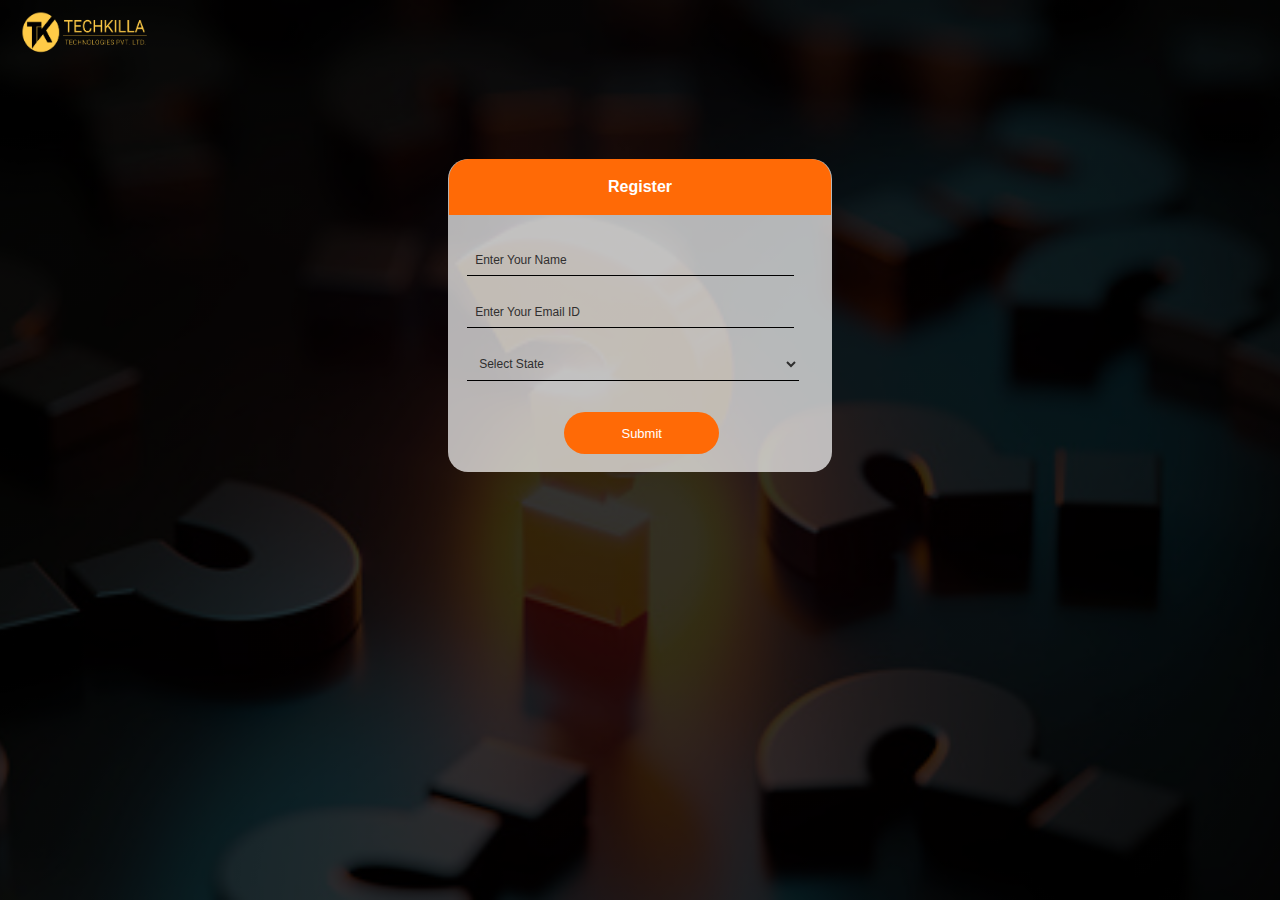
<file: index.html>
<!DOCTYPE html>
<html lang="en">
<head>
    <meta charset="UTF-8">
    <meta http-equiv="X-UA-Compatible" content="IE=edge">
    <meta name="viewport" content="width=device-width, initial-scale=1.0">
    <title>Quiz App</title>
    <link rel="icon" href="images/logo.png" type="image/x-icon">
    <link rel="stylesheet" href="style.css">
</head>

<body>
    <div class="full-page">
        <img src="images/logo1.png" alt="Logo" class="logo1">
        <div class="form-box">
            <header>
                <h1>Register</h1>
            </header>
            <form class="fields">
                <input type="text" class="input" placeholder="Enter Your Name" required>
                <input type="text" class="input" placeholder="Enter Your Email ID" required>
                <select class="menu" id="State" required>
                    <option value="Select State">Select State</option>
                    <option value="Andhra Pradesh">Andhra Pradesh</option>
                    <option value="Andaman and Nicobar Islands">Andaman and Nicobar Islands</option>
                    <option value="Arunachal Pradesh">Arunachal Pradesh</option>
                    <option value="Assam">Assam</option>
                    <option value="Bihar">Bihar</option>
                    <option value="Chandigarh">Chandigarh</option>
                    <option value="Chhattisgarh">Chhattisgarh</option>
                    <option value="Dadar and Nagar Haveli">Dadar and Nagar Haveli</option>
                    <option value="Daman and Diu">Daman and Diu</option>
                    <option value="Delhi">Delhi</option>
                    <option value="Lakshadweep">Lakshadweep</option>
                    <option value="Puducherry">Puducherry</option>
                    <option value="Goa">Goa</option>
                    <option value="Gujarat">Gujarat</option>
                    <option value="Haryana">Haryana</option>
                    <option value="Himachal Pradesh">Himachal Pradesh</option>
                    <option value="Jammu and Kashmir">Jammu and Kashmir</option>
                    <option value="Jharkhand">Jharkhand</option>
                    <option value="Karnataka">Karnataka</option>
                    <option value="Kerala">Kerala</option>
                    <option value="Madhya Pradesh">Madhya Pradesh</option>
                    <option value="Maharashtra">Maharashtra</option>
                    <option value="Manipur">Manipur</option>
                    <option value="Meghalaya">Meghalaya</option>
                    <option value="Mizoram">Mizoram</option>
                    <option value="Nagaland">Nagaland</option>
                    <option value="Odisha">Odisha</option>
                    <option value="Punjab">Punjab</option>
                    <option value="Rajasthan">Rajasthan</option>
                    <option value="Sikkim">Sikkim</option>
                    <option value="Tamil Nadu">Tamil Nadu</option>
                    <option value="Telangana">Telangana</option>
                    <option value="Tripura">Tripura</option>
                    <option value="Uttar Pradesh">Uttar Pradesh</option>
                    <option value="Uttarakhand">Uttarakhand</option>
                    <option value="West Bengal">West Bengal</option>
                </select>
                <a href="rules.html"><button type="button" class="submit-btn">Submit</button></a>
            </form>
        </div>
    </div>
</body>

</html>
</file>
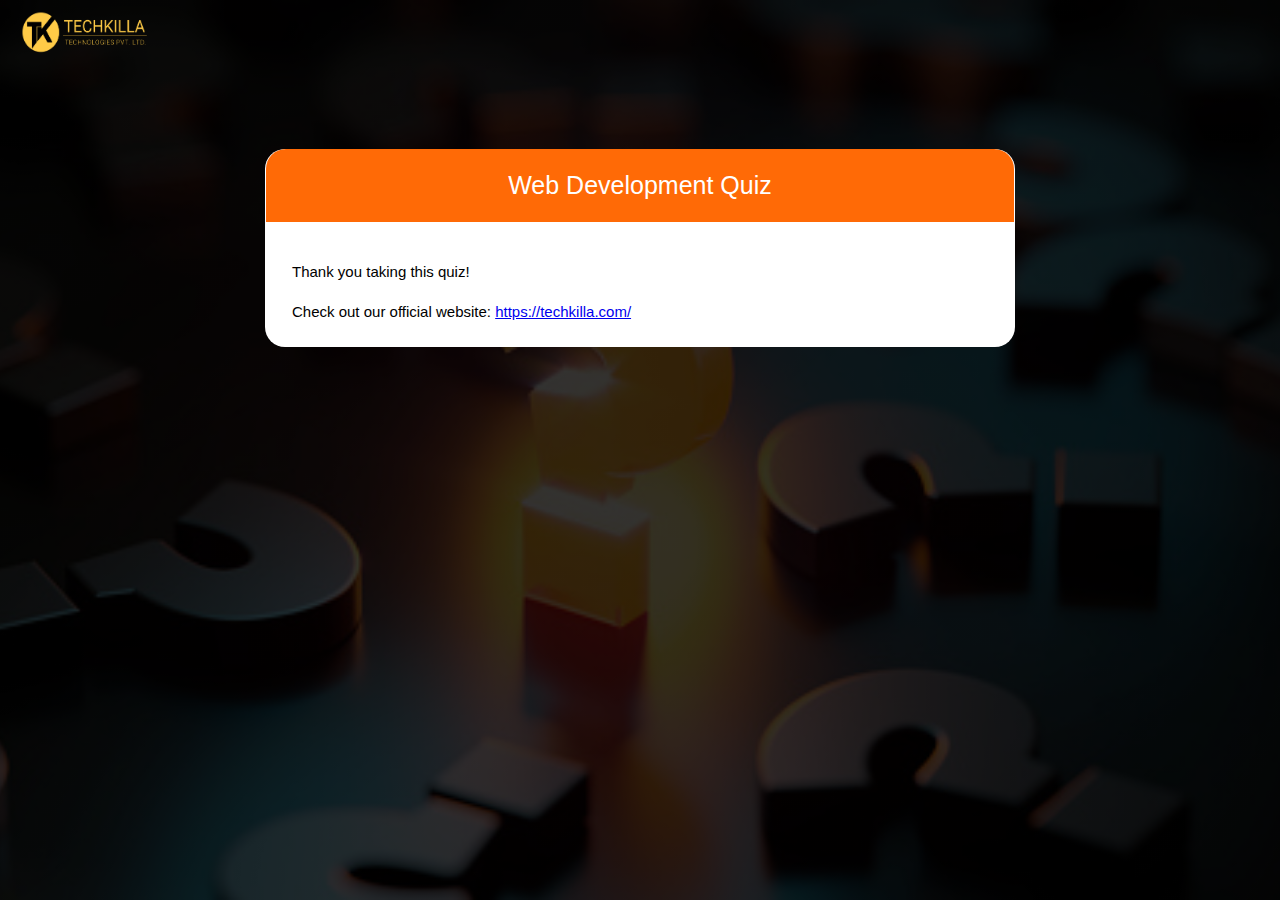
<file: last_page.html>
<!DOCTYPE html>
<html lang="en">

<head>
    <meta charset="UTF-8">
    <meta http-equiv="X-UA-Compatible" content="IE=edge">
    <meta name="viewport" content="width=device-width, initial-scale=1.0">
    <title>Quiz App</title>
    <link rel="icon" href="images/logo.png" type="image/x-icon">
    <link rel="stylesheet" href="quiz.css">
</head>

<body>
    <div class="full-page">
        <img src="images/logo1.png" alt="Logo" class="logo1">
        <div class="thank-you">
            <header>Web Development Quiz</header>
            <section>
            <p>Thank you taking this quiz!</p>
            <br>
            <p>Check out our official website: <a href="https://techkilla.com/" target="blank">https://techkilla.com/</a></p>
            </section>
        </div>
    </div>
</body>
</file>
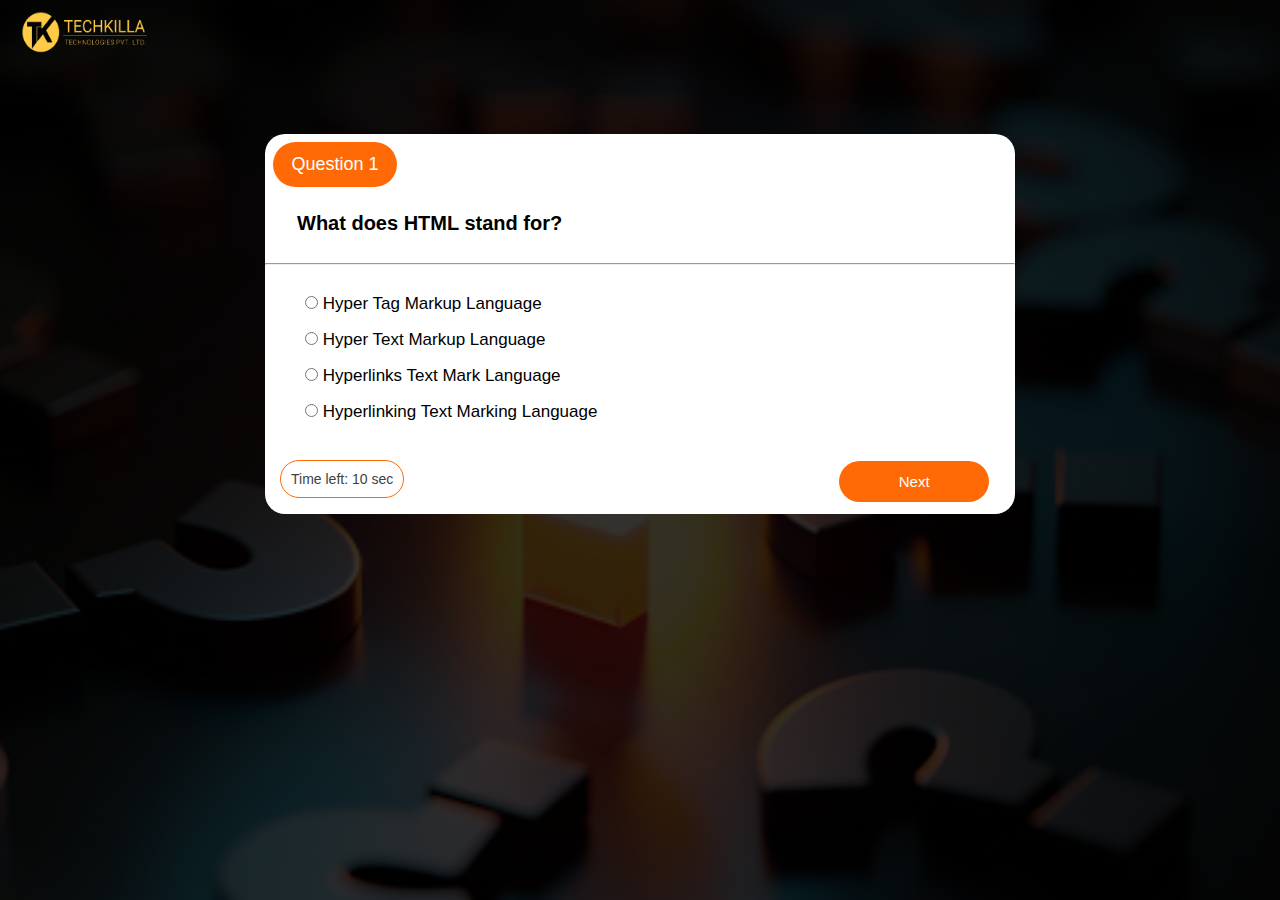
<file: question1.html>
<!DOCTYPE html>
<html lang="en">
<head>
    <meta charset="UTF-8">
    <meta http-equiv="X-UA-Compatible" content="IE=edge">
    <meta name="viewport" content="width=device-width, initial-scale=1.0">
    <title>Quiz App</title>
    <link rel="icon" href="images/logo.png" type="image/x-icon">
    <link rel="stylesheet" href="quiz.css">
</head>
<body>
    <div class="full-page">
        <img src="images/logo1.png" alt="Logo" class="logo1">
        <div class="quiz-form">
            <div class="ques-no">Question 1</div>
            <p class="question">What does HTML stand for?</p>
            <hr>
            <form class="options">
                <input type="radio" class="wrong" name="options" id="option1" value="Option 1">
                <label for="option1">Hyper Tag Markup Language</label><br><br>
                <input type="radio" class="correct" name="options" id="option2" value="Option 2">
                <label for="option2">Hyper Text Markup Language</label><br><br>
                <input type="radio" class="wrong" name="options" id="option3" value="Option 3">
                <label for="option3">Hyperlinks Text Mark Language</label><br><br>
                <input type="radio" class="wrong" name="options" id="option4" value="Option 4">
                <label for="option4">Hyperlinking Text Marking Language</label>
                
            </form>
            <a href="question2.html"><button type="button" class="submit-btn">Next</button></a>
            <p class="timer">Time left: <span id="time">10 </span> sec</p>
            
        </div>
    </div>
</body>
<script>
    function startTimer(duration, display) {
            var timer = duration, seconds;
            setInterval(function () {
                seconds = parseInt(timer % 60, 10);
                seconds = seconds < 10 ? "0" + seconds : seconds;

                display.textContent = seconds;

                if (--timer < 0) {
                    timer = window.location.href = "question2.html";
                }
            }, 1000);
        }

        window.onload = function () {
            var Time = 9,
                display = document.querySelector('#time');
            startTimer(Time, display);
        };
</script>
</html>
</file>
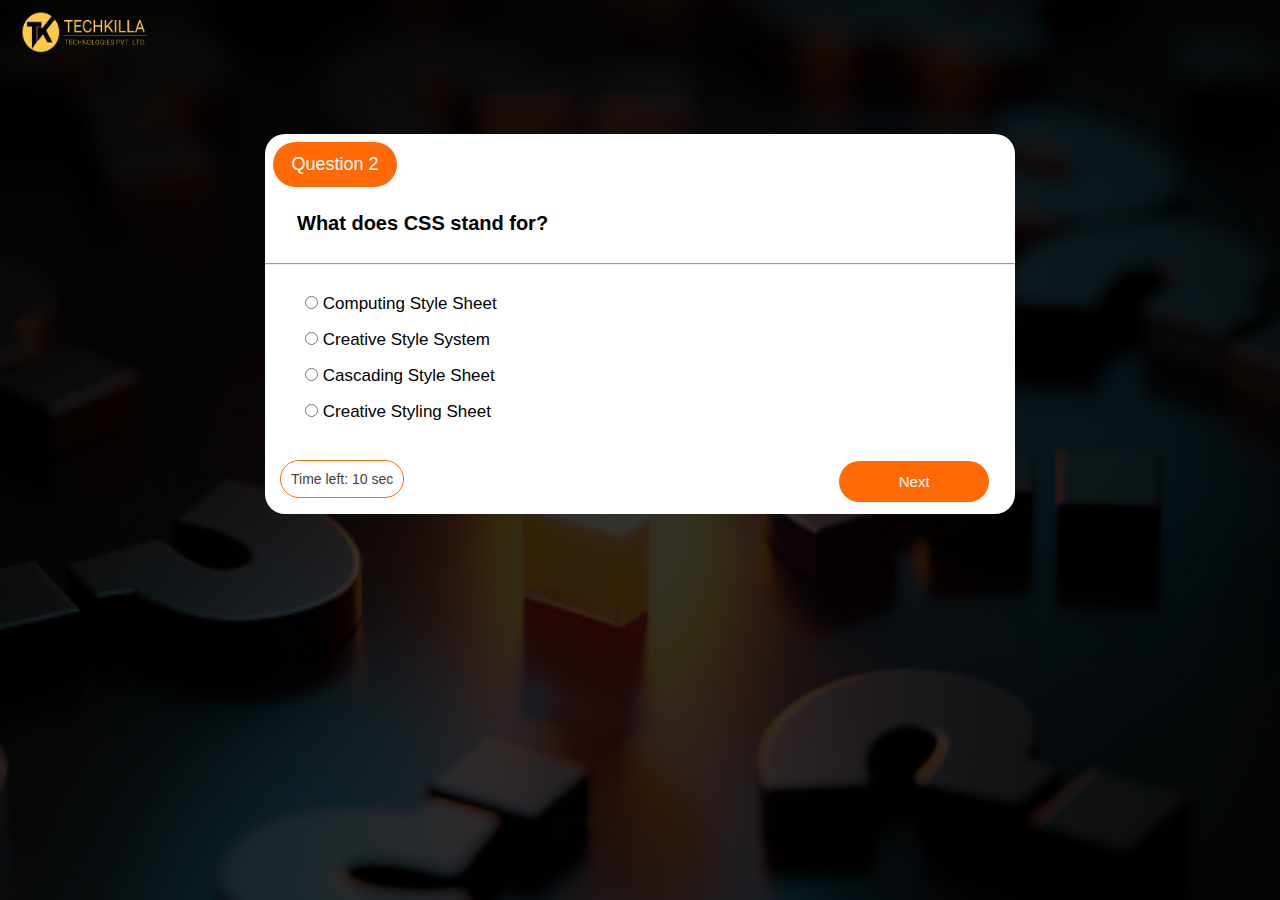
<file: question2.html>
<!DOCTYPE html>
<html lang="en">

<head>
    <meta charset="UTF-8">
    <meta http-equiv="X-UA-Compatible" content="IE=edge">
    <meta name="viewport" content="width=device-width, initial-scale=1.0">
    <title>Quiz App</title>
    <link rel="icon" href="images/logo.png" type="image/x-icon">
    <link rel="stylesheet" href="quiz.css">
</head>

<body>
    <div class="full-page">
        <img src="images/logo1.png" alt="Logo" class="logo1">
        <div class="quiz-form">
            <div class="ques-no">Question 2</div>
            <p class="question">What does CSS stand for?</p>
            <hr>
            <form class="options">
                <input type="radio" class="wrong" name="options" id="option1" value="Option 1">
                <label for="option1">Computing Style Sheet</label><br><br>
                <input type="radio" class="wrong" name="options" id="option2" value="Option 2">
                <label for="option2">Creative Style System</label><br><br>
                <input type="radio" class="correct" name="options" id="option3" value="Option 3">
                <label for="option3">Cascading Style Sheet</label><br><br>
                <input type="radio" class="wrong" name="options" id="option4" value="Option 4">
                <label for="option4">Creative Styling Sheet</label>
                
            </form>
            <a href="question3.html"><button type="button" class="submit-btn">Next</button></a>
            <p class="timer">Time left: <span id="time">10 </span> sec</p>
        </div>
    </div>
</body>
<script>
    function startTimer(duration, display) {
        var timer = duration, seconds;
        setInterval(function () {
            seconds = parseInt(timer % 60, 10);
            seconds = seconds < 10 ? "0" + seconds : seconds;

            display.textContent = seconds;

            if (--timer < 0) {
                timer = window.location.href = "question3.html";
            }
        }, 1000);
    }

    window.onload = function () {
        var Time = 9,
            display = document.querySelector('#time');
        startTimer(Time, display);
    };
</script>
</html>
</file>
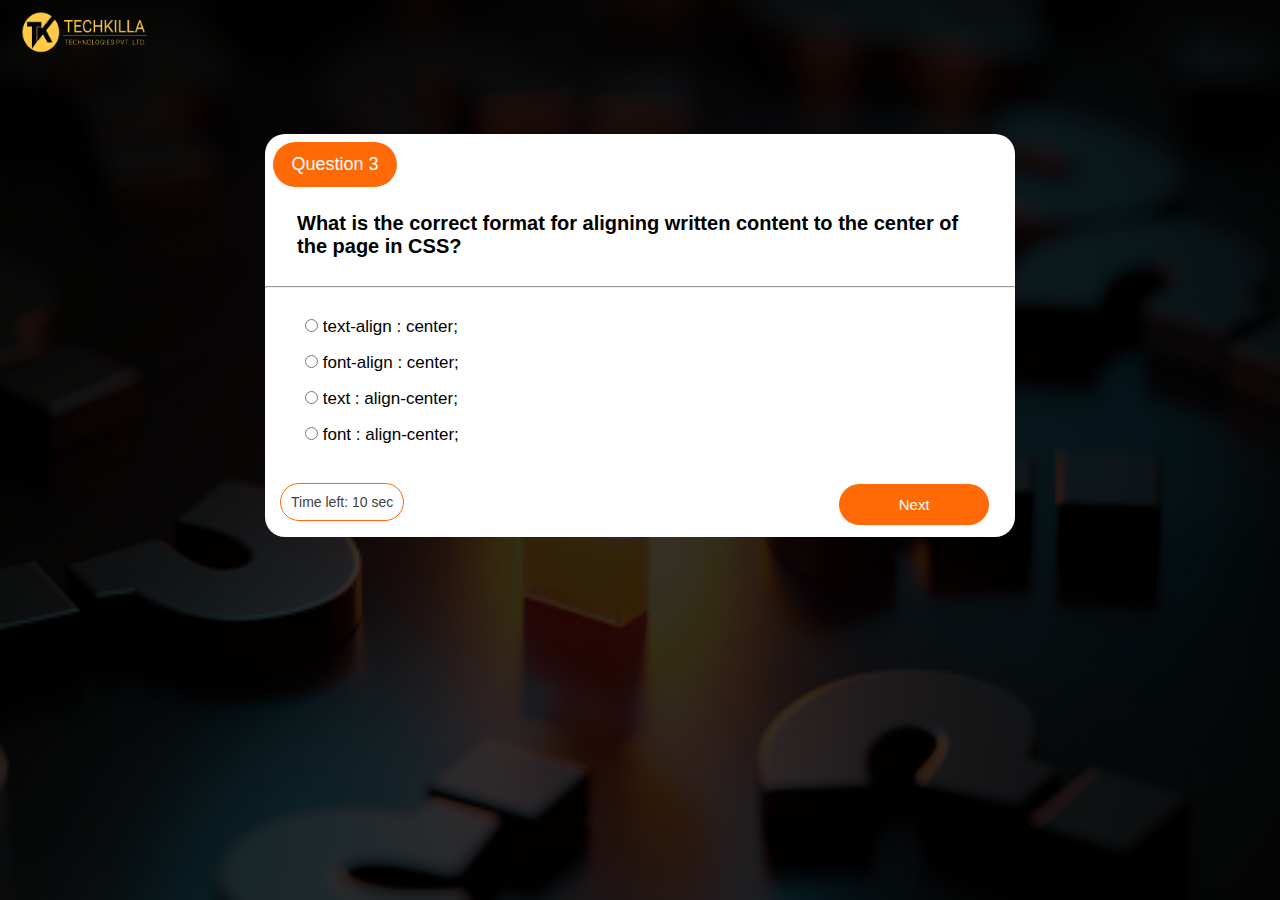
<file: question3.html>
<!DOCTYPE html>
<html lang="en">

<head>
    <meta charset="UTF-8">
    <meta http-equiv="X-UA-Compatible" content="IE=edge">
    <meta name="viewport" content="width=device-width, initial-scale=1.0">
    <title>Quiz App</title>
    <link rel="icon" href="images/logo.png" type="image/x-icon">
    <link rel="stylesheet" href="quiz.css">
</head>

<body>
    <div class="full-page">
        <img src="images/logo1.png" alt="Logo" class="logo1">
        <div class="quiz-form">
            <div class="ques-no">Question 3</div>
            <p class="question">What is the correct format for aligning written content to the center of the page in CSS?</p>
            <hr>
            <form class="options">
                <input type="radio" class="correct" name="options" id="option1" value="Option 1">
                <label for="option1"> text-align : center;</label><br><br>
                <input type="radio" class="wrong" name="options" id="option2" value="Option 2">
                <label for="option2"> font-align : center;</label><br><br>
                <input type="radio" class="wrong" name="options" id="option3" value="Option 3">
                <label for="option3"> text : align-center;</label><br><br>
                <input type="radio" class="wrong" name="options" id="option4" value="Option 4">
                <label for="option4"> font : align-center;</label>
                
            </form>
            <a href="question4.html"><button type="button" class="submit-btn">Next</button></a>
            <p class="timer">Time left: <span id="time">10 </span> sec</p>
        </div>
    </div>
</body>
<script>
    function startTimer(duration, display) {
        var timer = duration, seconds;
        setInterval(function () {
            seconds = parseInt(timer % 60, 10);
            seconds = seconds < 10 ? "0" + seconds : seconds;

            display.textContent = seconds;

            if (--timer < 0) {
                timer = window.location.href = "question4.html";
            }
        }, 1000);
    }

    window.onload = function () {
        var Time = 9,
            display = document.querySelector('#time');
        startTimer(Time, display);
    };
</script>
</html>
</file>
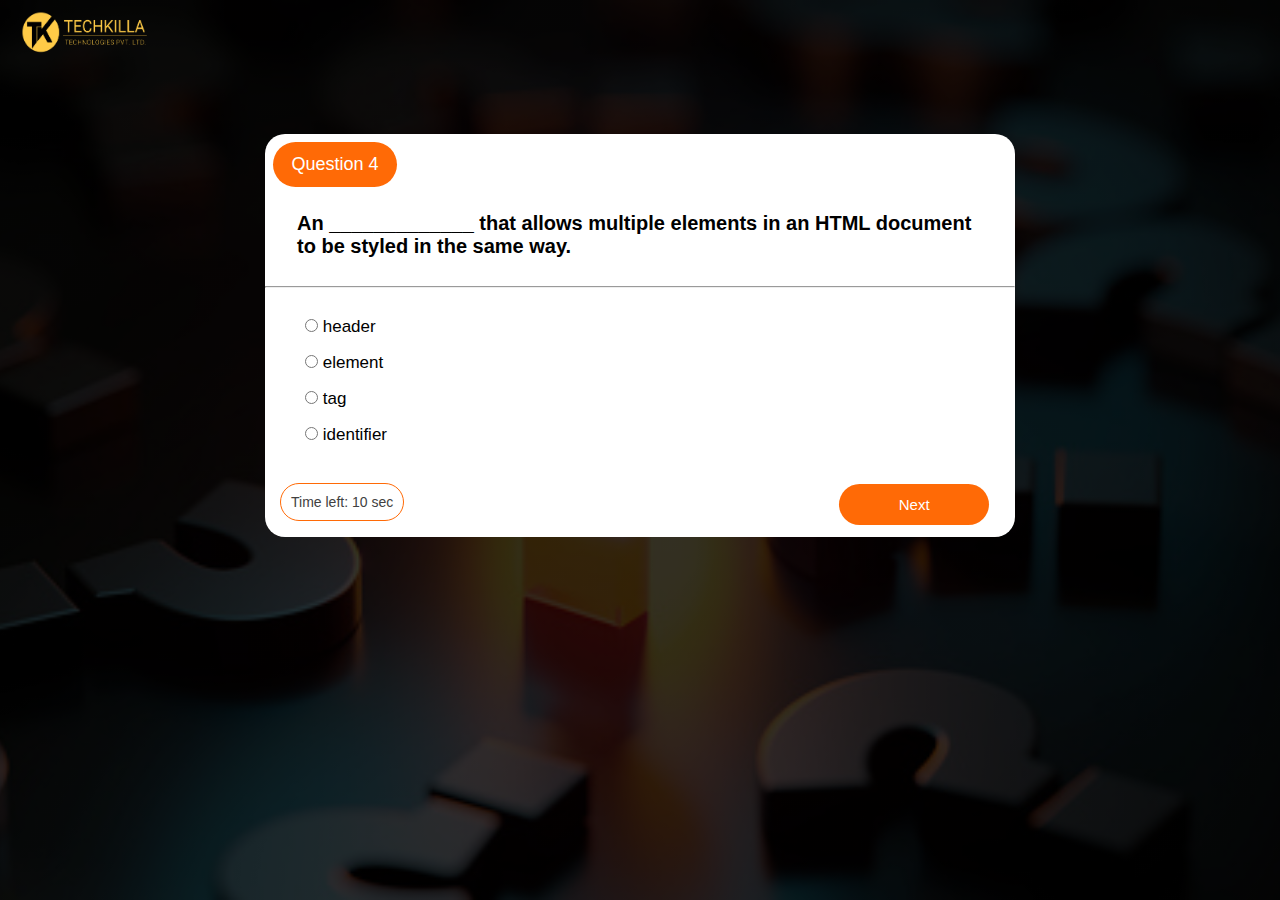
<file: question4.html>
<!DOCTYPE html>
<html lang="en">

<head>
    <meta charset="UTF-8">
    <meta http-equiv="X-UA-Compatible" content="IE=edge">
    <meta name="viewport" content="width=device-width, initial-scale=1.0">
    <title>Quiz App</title>
    <link rel="icon" href="images/logo.png" type="image/x-icon">
    <link rel="stylesheet" href="quiz.css">
</head>

<body>
    <div class="full-page">
        <img src="images/logo1.png" alt="Logo" class="logo1">
        <div class="quiz-form">
            <div class="ques-no">Question 4</div>
            <p class="question">An _____________ that allows multiple elements in an HTML document to be styled in the same way.</p>
            <hr>
            <form class="options">
                <input type="radio" class="wrong" name="options" id="option1" value="Option 1">
                <label for="option1">header</label><br><br>
                <input type="radio" class="wrong" name="options" id="option2" value="Option 2">
                <label for="option2">element</label><br><br>
                <input type="radio" class="wrong" name="options" id="option3" value="Option 3">
                <label for="option3">tag</label><br><br>
                <input type="radio" class="correct" name="options" id="option4" value="Option 4">
                <label for="option4">identifier</label>
                
            </form>
            <a href="question5.html"><button type="button" class="submit-btn">Next</button></a>
            <p class="timer">Time left: <span id="time">10 </span> sec</p>
        </div>
    </div>
</body>
<script>
    function startTimer(duration, display) {
        var timer = duration, seconds;
        setInterval(function () {
            seconds = parseInt(timer % 60, 10);
            seconds = seconds < 10 ? "0" + seconds : seconds;

            display.textContent = seconds;

            if (--timer < 0) {
                timer = window.location.href = "question5.html";
            }
        }, 1000);
    }

    window.onload = function () {
        var Time = 9,
            display = document.querySelector('#time');
        startTimer(Time, display);
    };
</script>
</html>
</file>
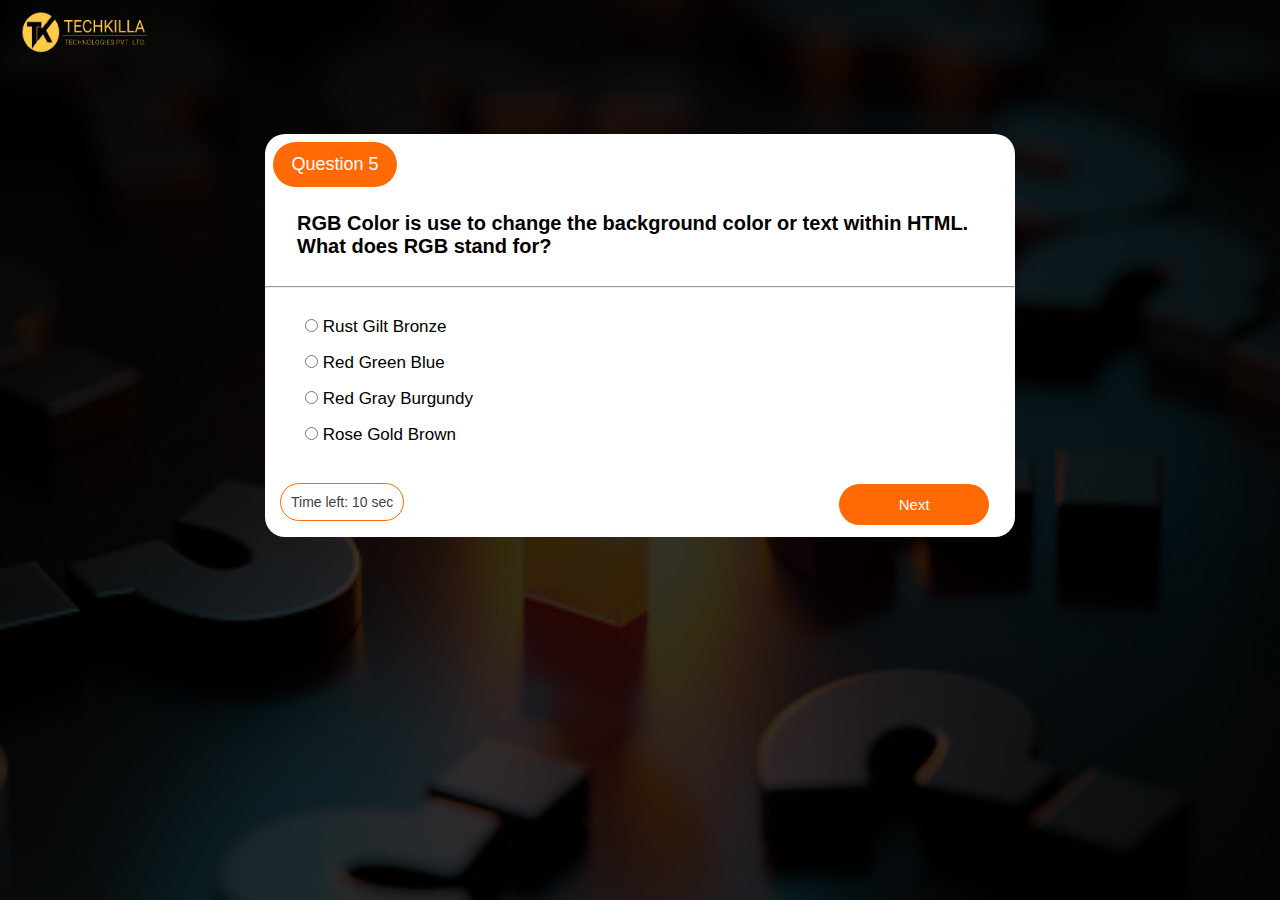
<file: question5.html>
<!DOCTYPE html>
<html lang="en">

<head>
    <meta charset="UTF-8">
    <meta http-equiv="X-UA-Compatible" content="IE=edge">
    <meta name="viewport" content="width=device-width, initial-scale=1.0">
    <title>Quiz App</title>
    <link rel="icon" href="images/logo.png" type="image/x-icon">
    <link rel="stylesheet" href="quiz.css">
</head>

<body>
    <div class="full-page">
        <img src="images/logo1.png" alt="Logo" class="logo1">
        <div class="quiz-form">
            <div class="ques-no">Question 5</div>
            <p class="question">RGB Color is use to change the background color or text within HTML. What does RGB stand for?</p>
            <hr>
            <form class="options">
                <input type="radio" class="wrong" name="options" id="option1" value="Option 1">
                <label for="option1">Rust Gilt Bronze</label><br><br>
                <input type="radio" class="correct" name="options" id="option2" value="Option 2">
                <label for="option2">Red Green Blue</label><br><br>
                <input type="radio" class="wrong" name="options" id="option3" value="Option 3">
                <label for="option3">Red Gray Burgundy</label><br><br>
                <input type="radio" class="wrong" name="options" id="option4" value="Option 4">
                <label for="option4">Rose Gold Brown</label>
                
            </form>
            <a href="last_page.html"><button type="button" class="submit-btn">Next</button></a>
            <p class="timer">Time left: <span id="time">10 </span> sec</p>
        </div>
    </div>
</body>
<script>
    function startTimer(duration, display) {
        var timer = duration, seconds;
        setInterval(function () {
            seconds = parseInt(timer % 60, 10);
            seconds = seconds < 10 ? "0" + seconds : seconds;

            display.textContent = seconds;

            if (--timer < 0) {
                timer = window.location.href = "last_page.html";
            }
        }, 1000);
    }

    window.onload = function () {
        var Time = 9,
            display = document.querySelector('#time');
        startTimer(Time, display);
    };
</script>
</html>
</file>
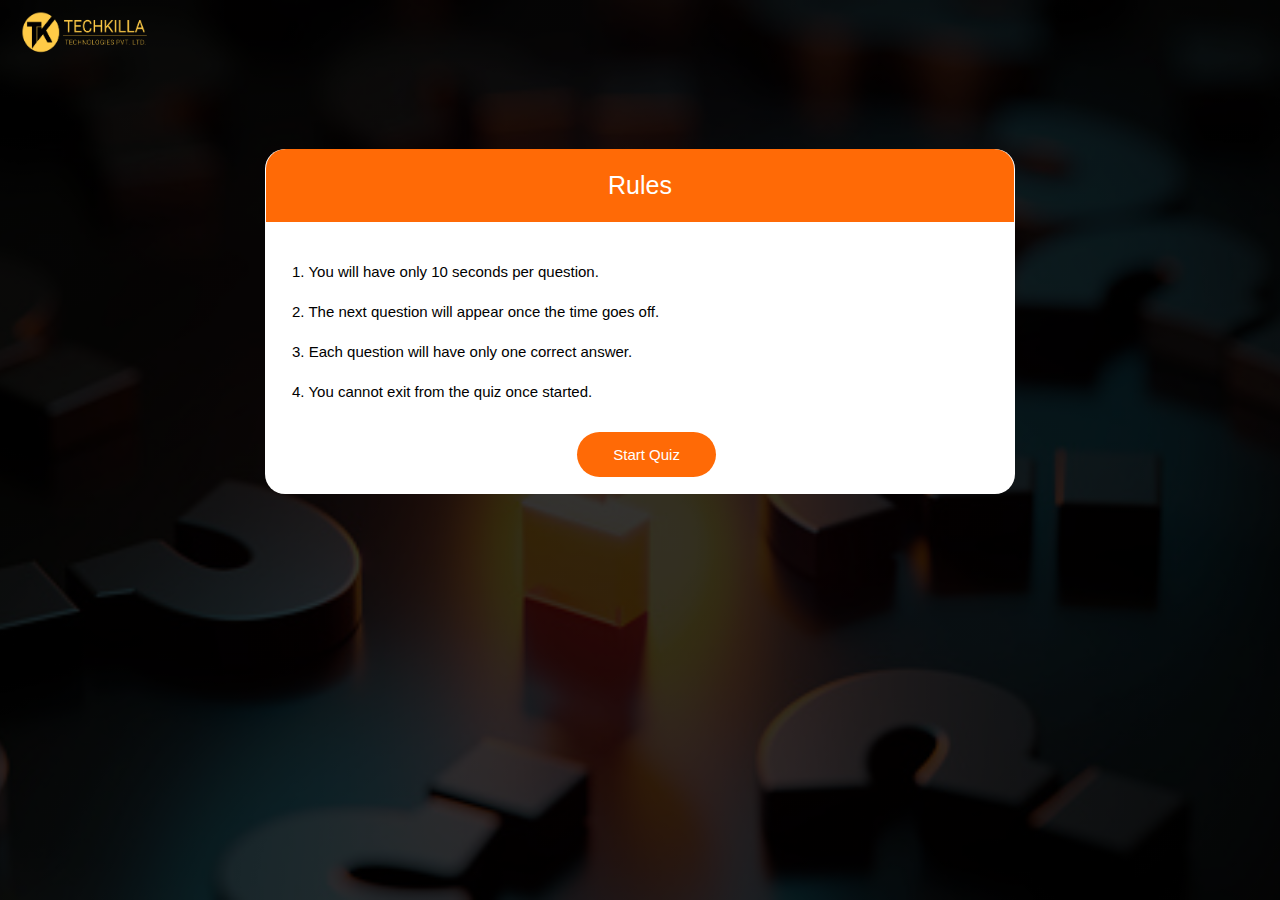
<file: rules.html>
<!DOCTYPE html>
<html lang="en">

<head>
    <meta charset="UTF-8">
    <meta http-equiv="X-UA-Compatible" content="IE=edge">
    <meta name="viewport" content="width=device-width, initial-scale=1.0">
    <title>Quiz App</title>
    <link rel="icon" href="images/logo.png" type="image/x-icon">
    <link rel="stylesheet" href="quiz.css">
</head>

<body>
    <div class="full-page">
        <img src="images/logo1.png" alt="Logo" class="logo1">
        <div class="thank-you rules">
            <header>Rules</header>
            <section>
                <p>1. You will have only 10 seconds per question.</p>
                <br>
                <p>2. The next question will appear once the time goes off.</p>
                <br>
                <p>3. Each question will have only one correct answer.</p>
                <br>
                <p>4. You cannot exit from the quiz once started.</p>
                <br>
                <a href="question1.html"><button type="button" class="submit-btn start">Start Quiz</button></a>
            </section>
            
        </div>
    </div>
</body>
</file>
<file: style.css>
* {
	margin: 0;
	padding: 0;
	font-family: sans-serif;
}

.full-page {
	height: 100%;
	width: 100%;
	background-image: linear-gradient(rgba(0, 0, 0, 0.8), rgba(0, 0, 0, 0.8)),
		url('images/image.jpg');
	background-position: center;
	background-size: cover;
	position: absolute;
}

.app-logo {
	width: 20px;
}

.logo1 {
	width: 110px;
	height: 30px;
	margin: 10px 5px;
}

.form-box {
	width: 70%;
	position: relative;
	margin: 130px auto;
	background: rgb(255, 255, 255, 0.7);
	border-radius: 20px;
	/* padding-bottom: 2%; */
}

header {
	font-size: 8px;
	padding: 5%;
	margin: 1px;
	border-radius: 20px 20px 0 0;
	/* margin: 5% 30%; */
	background: #ff6a06;
	text-align: center;
	color: white;
	/* border-radius: 70px; */
}

.fields {
	width: 90%;
	margin-top: 5%;
	margin-left: 5%;
}

.input {
	cursor: pointer;
	font-size: 12px;
	width: 90%;
	padding: 8px;
	margin: 3% 0;
	border-top: 0;
	border-left: 0;
	border-right: 0;
	border-bottom: 1px solid black;
	outline: none;
	background: transparent;
}

::placeholder {
	color: rgb(48, 47, 47);
}

.menu {
	display: inline-block;
	box-sizing: border-box;
	font-size: 12px;
	width: 96%;
	padding: 8px;
	margin: 3% 0;
	border-top: 0;
	border-left: 0;
	border-right: 0;
	border-bottom: 1px solid black;
	outline: none;
	background: transparent;
	color: rgb(46, 46, 46);
	cursor: pointer;
}

.submit-btn {
	font-size: 13px;
	padding: 4%;
	margin: 5% 28%;
	margin-top: 20px;
	width: 45%;
	background: #ff6a06;
	text-align: center;
	color: white;
	border-radius: 70px;
	outline: none;
	border: 0;
}

.submit-btn:hover {
	background: #f34c0a;
}

@media screen and (min-width: 540px) {
	.form-box {
		width: 55%;
		margin: 90px auto;
	}
	.logo1 {
		width: 150px;
		height: 45px;
		margin: 10px;
	}
}

@media screen and (min-width: 650px) {
	.form-box {
		width: 45%;
	}
}

@media screen and (min-width: 760px) {
	.form-box {
		width: 40%;
	}
}

@media screen and (min-width: 900px) {
	.form-box {
		width: 35%;
	}
}

@media screen and (min-width: 1100px) {
	.form-box {
		width: 30%;
	}
}

@media screen and (min-width: 1300px) {
	.form-box {
		width: 28%;
	}
}
</file>
<file: quiz.css>
* {
	margin: 0;
	padding: 0;
	font-family: sans-serif;
}

.full-page {
	height: 100%;
	width: 100%;
	background-image: linear-gradient(rgba(0, 0, 0, 0.8), rgba(0, 0, 0, 0.8)),
		url('images/image.jpg');
	background-position: center;
	background-size: cover;
	position: absolute;
}

.app-logo {
	width: 20px;
}

.logo1 {
	width: 110px;
	height: 30px;
	margin: 10px 5px;
}

.ques-no {
	width: 100px;
	background: #ff6a06;
	margin: auto;
	padding: 10px;
	text-align: center;
	border-radius: 25px;
	position: relative;
	top: -15px;
	color: white;
}

.quiz-form {
	width: 300px;
	margin: 120px auto;
	background: white;
	border-radius: 20px;
	position: relative;
}

.question {
	font-size: 17px;
	font-weight: 600;
	padding: 10px 15px 20px 15px;
}

.options {
	width: 250px;
	margin: 30px auto;
	line-height: 20px;
}

input[class='correct'] {
	accent-color: green;
}

input[class='wrong'] {
	accent-color: rgb(255, 2, 2);
}

.submit-btn {
	position: relative;
	top: -10px;
	left: 82px;
	font-size: 13px;
	padding: 4%;
	/* margin: 5% 28%; */
	/* margin-top: 20px; */
	margin-bottom: 10px;
	width: 45%;
	background: #ff6a06;
	text-align: center;
	color: white;
	border-radius: 70px;
	outline: none;
	border: 0;
}

.submit-btn:hover {
	background: #f34c0a;
}

.timer {
	position: relative;
	top: -5px;
	text-align: center;
	color: rgb(65, 65, 65);
	padding-bottom: 10px;
}

header {
	padding: 5%;
	margin: 1px;
	border-radius: 20px 20px 0 0;
	background: #ff6a06;
	text-align: center;
	color: white;
}

.thank-you {
	width: 300px;
	margin: 120px auto;
	background: white;
	border-radius: 20px;
	position: relative;
	line-height: 20px;
}

section {
	padding: 30px 15px 25px 15px;
}

.start {
	position: relative;
	left: 73px;
	margin-bottom: 0;
}

@media screen and (min-width: 440px) {
	.quiz-form {
		width: 400px;
		margin: 90px auto;
	}
	.logo1 {
		width: 150px;
		height: 45px;
		margin: 10px;
	}
	.question {
		padding-left: 20px;
		font-size: 18px;
	}
	.options {
		width: 350px;
		font-size: 14px;
		/* padding: 0 10px; */
		line-height: 18px;
	}
	.submit-btn {
		width: 30%;
		padding: 3%;
		left: 150px;
		margin-bottom: 2px;
	}
	.timer {
		float: left;
		left: 15px;
		border: 1px solid #ff6a06;
		border-radius: 70px;
		padding: 8px 15px;
		font-size: 12px;
	}
	.start {
		font-size: 15px;
		width: 110px;
		padding: 12px;
		left: 115px;
		top: 10px;
	}
	.thank-you {
		margin: 80px auto;
		width: 400px;
	}
	.thank-you header {
		font-size: 20px;
	}
	section {
		font-size: 15px;
		margin: 10px 12px;
	}
}

@media screen and (min-width: 540px) {
	.quiz-form {
		width: 500px;
		margin: 90px auto;
	}
	.ques-no {
		margin-left: 8px;
		top: 8px;
	}
	.question {
		padding-top: 25px;
	}
	.options {
		margin: 30px 15px;
	}
	.submit-btn {
		width: 23%;
		left: 250px;
		padding: 12px;
	}
	.timer {
		float: left;
		left: 15px;
		border: 1px solid #ff6a06;
		border-radius: 70px;
		padding: 8px 15px;
		font-size: 12px;
	}
	.thank-you {
		width: 500px;
	}
	.start {
		width: 110px;
		left: 170px;
	}
}

@media screen and (min-width: 740px) {
	.quiz-form {
		width: 650px;
	}
	.question {
		font-size: 20px;
		margin-left: 10px;
	}
	.options {
		margin-left: 40px;
		margin-bottom: 50px;
		font-size: 17px;
	}
	.submit-btn {
		left: 355px;
	}
	.timer {
		font-size: 14px;
		bottom: 2px;
	}
	.thank-you {
		width: 650px;
	}
	.start {
		left: 240px;
		font-size: 17px;
		padding: 14px;
		width: 120px;
	}
	header {
		padding: 4%;
	}
	.thank-you header {
		font-size: 25px;
	}
}

@media screen and (min-width: 850px) {
	.quiz-form {
		margin: 65px auto;
		width: 750px;
	}
	.ques-no {
		font-size: 18px;
		padding: 12px;
	}
	.question {
		margin: 8px 12px;
		font-size: 20px;
	}
	.options {
		font-size: 17px;
	}
	.submit-btn {
		left: 450px;
		font-size: 15px;
		width: 20%;
	}
	.timer {
		padding: 10px;
		top: -11px;
	}
	.thank-you {
		width: 750px;
	}
	.start {
		left: 285px;
	}
	.thank-you header {
		padding: 3.5%;
	}
}
</file>
